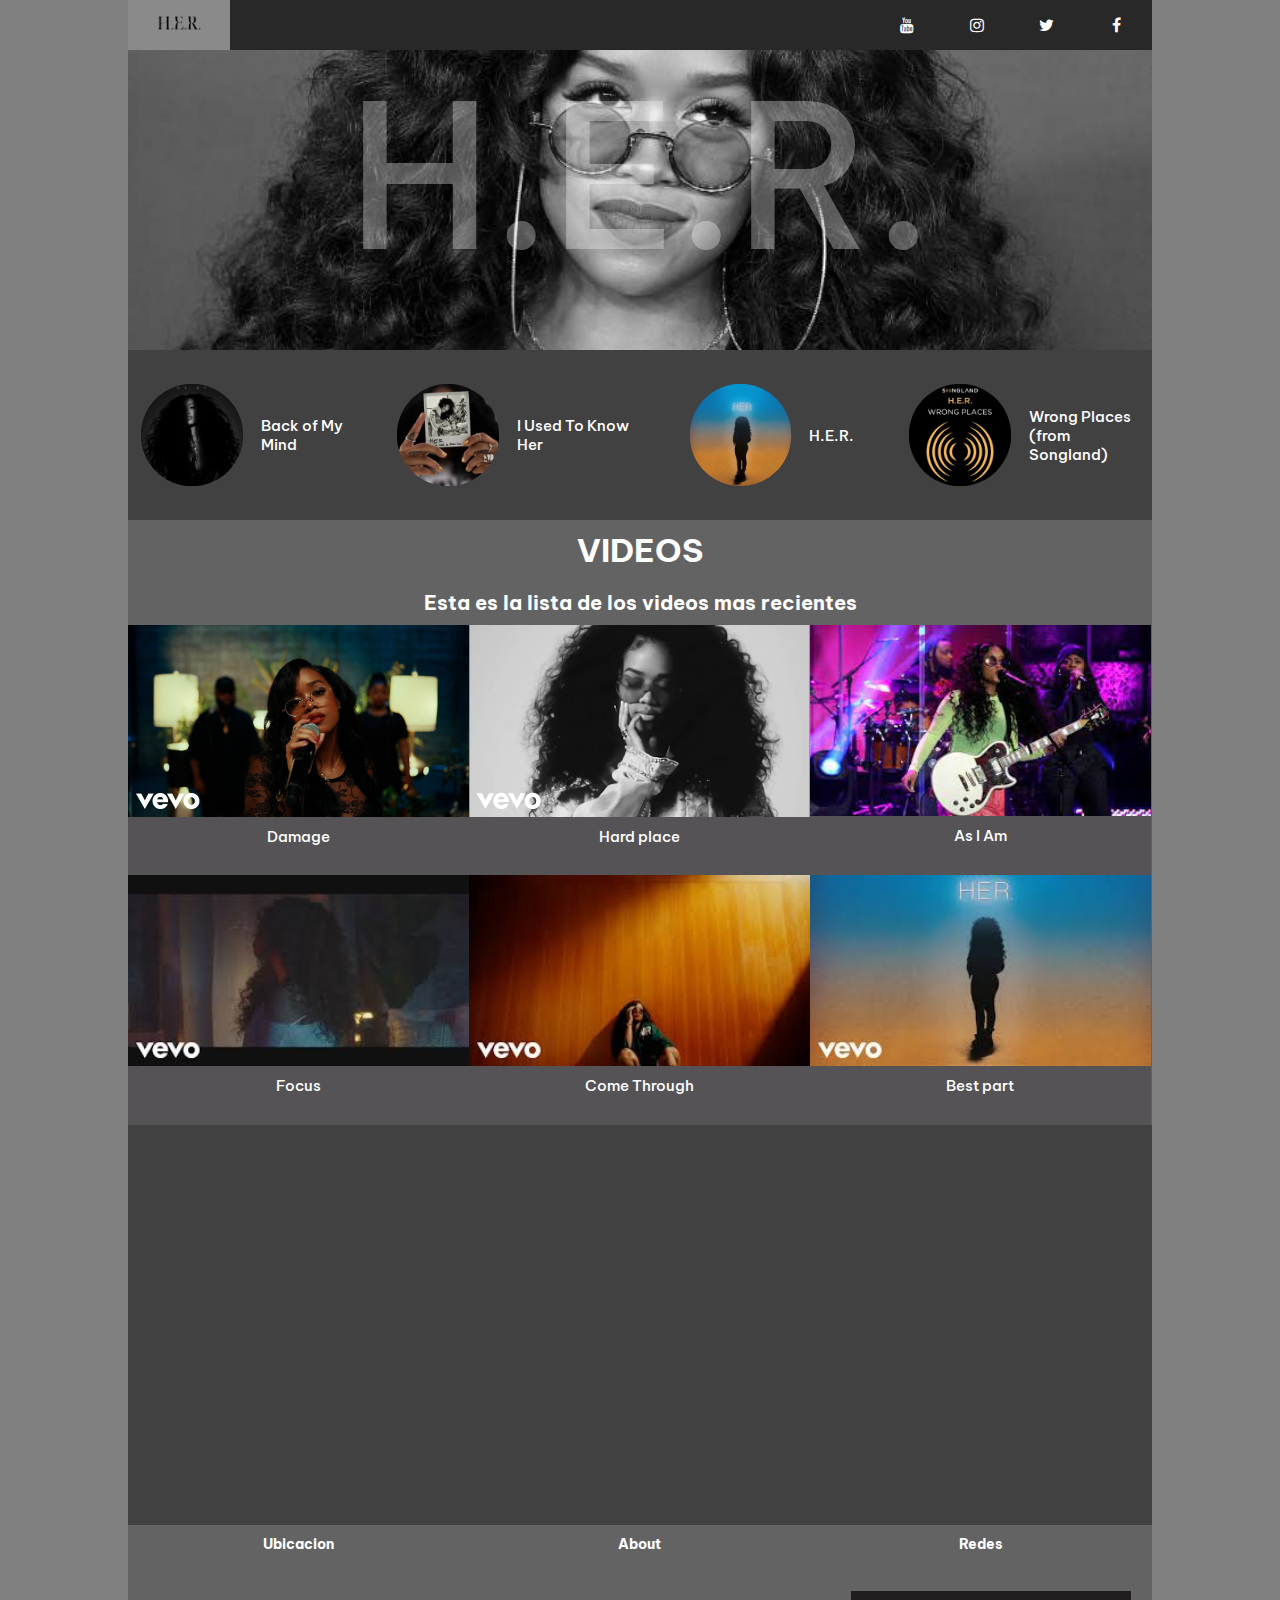
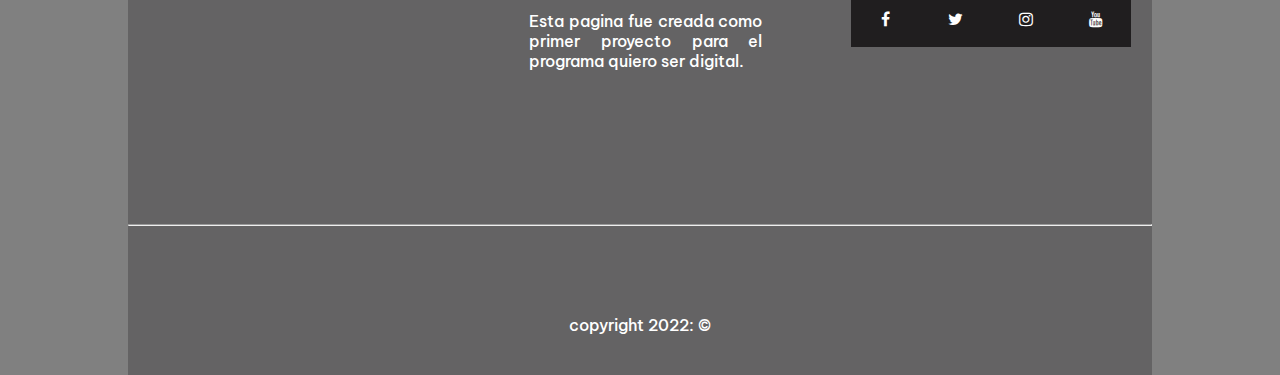
<file: index.html>
<!DOCTYPE html>
<html lang="en">
<head>

    <meta charset="UTF-8">
    <meta http-equiv="X-UA-Compatible" content="IE=edge">
    <meta name="viewport" content="width=device-width, initial-scale=1.0">
    <link rel="shortcut icon" href="./images/img-Favicon.png" type="image/x-icon">
    <link rel="stylesheet" href="./css/styles.css">
    <link rel="preconnect" href="https://fonts.googleapis.com">
    <link rel="preconnect" href="https://fonts.gstatic.com" crossorigin>
    <link rel="stylesheet" href="https://cdnjs.cloudflare.com/ajax/libs/font-awesome/4.7.0/css/font-awesome.min.css">
    <link href="https://fonts.googleapis.com/css2?family=Be+Vietnam+Pro:wght@300&display=swap" rel="stylesheet">
    <title>Fan page</title>
    
</head>
    <body>  
        <header>
            <div class="logo">
                <a href="#"><img class="logo-img" src="./images/img-Favicon.png"></a> 
            </div>
            <nav>
                <ul>                          
                    <li ><a target="black_" href="https://www.facebook.com/officialHERmusic/" class="fa fa-facebook"></a></li>     
                    <li ><a target="black_" href="https://smarturl.it/HERtw?IQid=site" class="fa fa-twitter"></a></li>
                    <li ><a target="black_" href="https://www.instagram.com/hermusicofficial/" class="fa fa-instagram"></a></li>
                    <li ><a target="black_" href="https://www.youtube.com/channel/UCFwC3Ryue6CorFm2xCEG0Aw" class="fa fa-youtube"></a></li>         
                </ul>  
            </nav>
        </header>  

        <main>
            <div class="main-div">   
                <a href="./page2.html" class="main-a">H.E.R.</a>
            </div>        
        </main>   
   
        <section >
            <div class="div-section-album">
                <div class="div-album">
                    <img class="img-album"src="./images/album1.jpg"> 
                    <a target="black_" class="a-album" href="https://www.deezer.com/en/album/237729492">Back of My Mind</a>                                              
                </div>
                <div class="div-album">
                    <img class="img-album" src="./images/album2.jpg">
                    <a target="black_" class="a-album" href="https://www.deezer.com/en/album/108612682">I Used To Know Her</a>     
                </div>
                <div class="div-album">
                    <img class="img-album" src="./images/album3.jpg">
                    <a target="black_" class="a-album" href="https://www.deezer.com/en/album/49911462">H.E.R.</a>     
                </div>
                <div class="div-album">
                    <img class="img-album" src="./images/album4.jpg">
                    <a target="black_" class="a-album" href="https://www.deezer.com/en/album/143225522">Wrong Places (from Songland)</a>     
                </div>
            </div>       
        </section> 

        <section>                
            <div class="div-section-videos-titles">
                <h1>VIDEOS</h1>  
                <h2>Esta es la lista de los videos mas recientes</h2>  
            </div>  
            <div class="div-section-videos">   
                <div class="div-video-box">               
                    <img class="img-video img-mosaico1" src="./images/video1.jpg">                                
                    <a target="black_" class="a-video" href="https://www.youtube.com/watch?v=PAFAfhod9TU">Damage</a>                
                </div>  
                <div class="div-video-box">               
                    <img class="img-video img-mosaico1" src="./images/video2.jpg">                                
                    <a target="black_" class="a-video" href="https://www.youtube.com/watch?v=zfHbuTG8IHE">Hard place</a>                
                </div>  
                <div class="div-video-box">               
                    <img class="img-video img-mosaico1" src="./images/video3.jpg">                                
                    <a target="black_" class="a-video" href="https://www.youtube.com/watch?v=lQ2UAXR9HYE">As I Am</a>                
                </div>  
                <div class="div-video-box">               
                    <img class="img-video img-mosaico1" src="./images/video4.jpg">                                
                    <a target="black_" class="a-video" href="https://www.youtube.com/watch?v=Z5ze4CUAkE8">Focus</a>                
                </div>  
                <div class="div-video-box">               
                    <img class="img-video img-mosaico1" src="./images/video5.jpg">                                
                    <a target="black_" class="a-video" href="https://www.youtube.com/watch?v=50GjhhyfN_Q">Come Through</a>                
                </div>  
                <div class="div-video-box">               
                    <img class="img-video img-mosaico1" src="./images/video6.jpg">                                
                    <a target="black_" class="a-video" href="https://www.youtube.com/watch?v=vBy7FaapGRo">Best part</a>                
                </div>  
            </div>
        </section>    
        
        <section>
            <div class="div-media">
                <iframe width="560" height="315" src="https://www.youtube.com/embed/6m8Pi4RFU7g" title="YouTube video player" frameborder="0" allow="accelerometer; autoplay; clipboard-write; encrypted-media; gyroscope; picture-in-picture" allowfullscreen></iframe>
            </div>        
        </section>
        <footer>          
            <div class="footer-div-box">
                <div class="footer-div-txt">
                    <h4>Ubicacion</h4>
                </div>
                <div class="footer-div-map">
                    <div class="mapouter">
                        <div class="gmap_canvas">
                            <iframe width="600" height="600" id="gmap_canvas" src="https://maps.google.com/maps?q=bogota&t=&z=13&ie=UTF8&iwloc=&output=embed" frameborder="0" scrolling="no" marginheight="0" marginwidth="0"></iframe>
                            <a href="https://putlocker-is.org"></a>
                            <br>                  
                            <a href="https://www.embedgooglemap.net">embedgooglemap.net</a>                    
                        </div>
                    </div>
                </div>                
            </div>  
            <div class="footer-div-box">
                <div class="footer-div-txt">
                    <h4>About</h4>
                </div>
                <div class="footer-div-map">
                    <p>Esta pagina fue creada como primer proyecto para el programa quiero ser digital. <br> </p>
                </div>
            </div>  
            <div class="footer-div-box"> 
               
                <div class="footer-div-txt">
                    <h4>Redes</h4>
                </div>
                <ul class="ul-color">                          
                    <li ><a target="black_" href="https://www.facebook.com/officialHERmusic/" class="fa fa-facebook"></a></li>     
                    <li ><a target="black_" href="https://smarturl.it/HERtw?IQid=site" class="fa fa-twitter"></a></li>
                    <li ><a target="black_" href="https://www.instagram.com/hermusicofficial/" class="fa fa-instagram"></a></li>
                    <li ><a target="black_" href="https://www.youtube.com/channel/UCFwC3Ryue6CorFm2xCEG0Aw" class="fa fa-youtube"></a></li>              
                </ul>  
            </div>  
            <div class="div-copyright">
                <hr>              
            </div>
            <div class="div-copyright">
                <p class="center">copyright  2022: &copy;</p>   
            </div>
           
        </footer>
    </body>
</html>
</file>
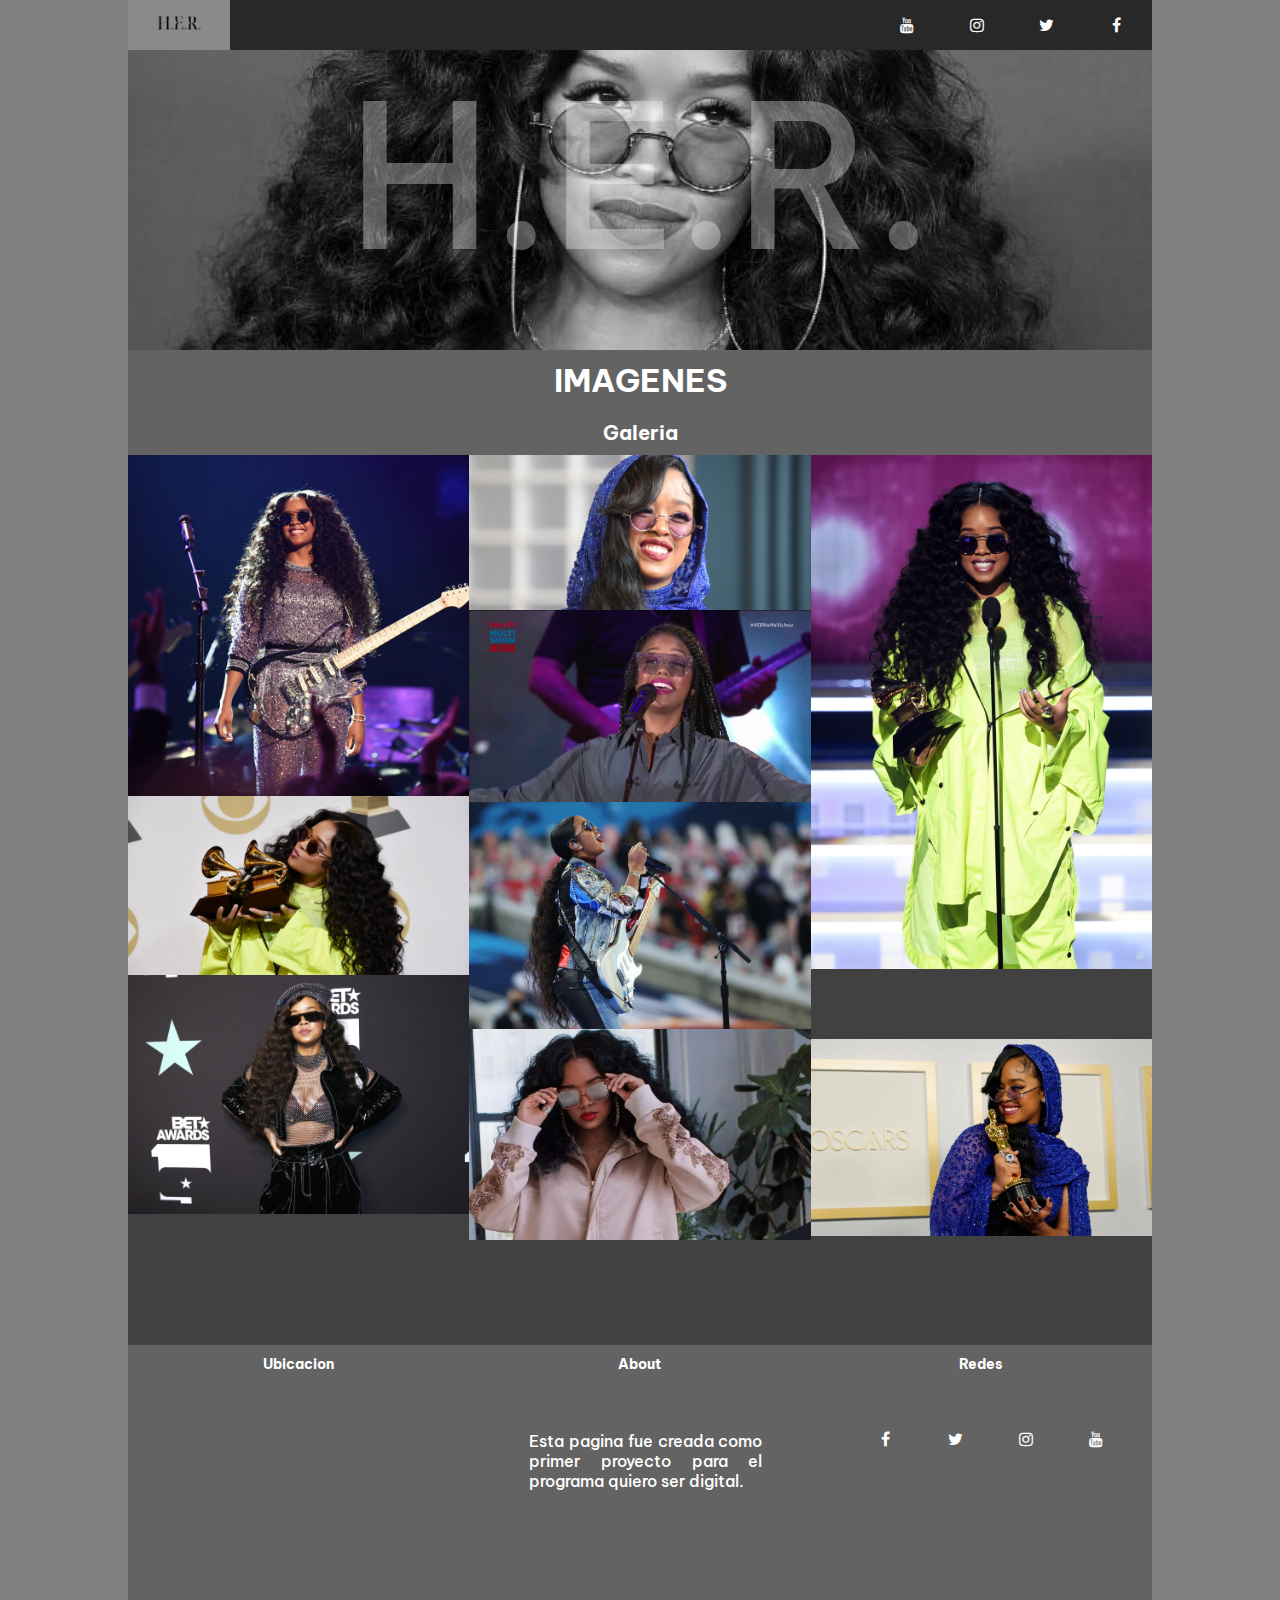
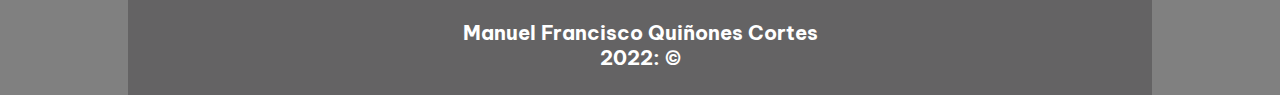
<file: page2.html>
<!DOCTYPE html>
<html lang="en">
    <head>
        <meta charset="UTF-8">
        <meta http-equiv="X-UA-Compatible" content="IE=edge">
        <meta name="viewport" content="width=device-width, initial-scale=1.0">
        <link rel="shortcut icon" href="./images/img-Favicon.png" type="image/x-icon">
        <link rel="stylesheet" href="./css/styles.css">
        <link rel="preconnect" href="https://fonts.googleapis.com">
        <link rel="preconnect" href="https://fonts.gstatic.com" crossorigin>
        <link rel="stylesheet" href="https://cdnjs.cloudflare.com/ajax/libs/font-awesome/4.7.0/css/font-awesome.min.css">
        <link href="https://fonts.googleapis.com/css2?family=Be+Vietnam+Pro:wght@300&display=swap" rel="stylesheet">
        <title>Fan page</title>        
    </head>
    <body>  
        <header>
            <div class="logo">
                <a href="./index.html"><img class="logo-img" src="./images/img-Favicon.png"></a> 
            </div>
            <nav>
                <ul>                          
                    <li ><a href="#" class="fa fa-facebook"></a></li>     
                    <li ><a href="#" class="fa fa-twitter"></a></li>
                    <li ><a href="#" class="fa fa-instagram"></a></li>
                    <li ><a href="#" class="fa fa-youtube"></a></li>         
                </ul>  
            </nav>
        </header>  

        <main>
            <div class="main-div">   
                <a href="./index.html" class="main-a">H.E.R.</a>
            </div>        
        </main>   
    
        <section>                
            <div class="div-section-videos-titles">
                <h1>IMAGENES</h1>  
                <h2>Galeria</h2>  
            </div>  
        </section>

        <section>                
            <div class="section-mosaico">
                <div class="div-mosaico">
                    <img class="img-mosaico img-mosaico1" src="./images/mosaico/1.jpg">
                    <img class="img-mosaico img-mosaico1" src="./images/mosaico/2.jpg">
                    <img class="img-mosaico" src="./images/mosaico/3.jpg">                
                </div>
            
                <div class="div-mosaico">
                    <img class="img-mosaico" src="./images/mosaico/4.jpg">
                    <img class="img-mosaico" src="./images/mosaico/7.jpg">
                    <img class="img-mosaico" src="./images/mosaico/8.jpg">
                    <img class="img-mosaico" src="./images/mosaico/9.jpg">                
                </div>
                <div class="div-mosaico">               
                    <img class="img-mosaico img-mosaico2" src="./images/mosaico/5.jpg">
                    <img class="img-mosaico" src="./images/mosaico/6.jpg">                
                </div>            
            </div>  
        </section>

        <footer>
            <div class="footer-div-box">
                <div class="footer-div-txt">
                    <h4>Ubicacion</h4>
                </div>
                <div class="footer-div-map">
                    <div class="mapouter">
                        <div class="gmap_canvas">
                            <iframe width="600" height="600" id="gmap_canvas" src="https://maps.google.com/maps?q=bogota&t=&z=13&ie=UTF8&iwloc=&output=embed" frameborder="0" scrolling="no" marginheight="0" marginwidth="0"></iframe>
                            <a href="https://putlocker-is.org"></a>
                            <br>                  
                            <a href="https://www.embedgooglemap.net">embedgooglemap.net</a>                    
                        </div>
                    </div>
                </div>
                
            </div>  
            <div class="footer-div-box">
                <div class="footer-div-txt">
                    <h4>About</h4>
                </div>
                <div class="footer-div-map">
                    <p>Esta pagina fue creada como primer proyecto para el programa quiero ser digital.</p>
                </div>
            </div>  
            <div class="footer-div-box"> 
                <div class="footer-div-txt">
                    <h4>Redes</h4>
                </div>
                <ul>                          
                    <li ><a href="#" class="fa fa-facebook"></a></li>     
                    <li ><a href="#" class="fa fa-twitter"></a></li>
                    <li ><a href="#" class="fa fa-instagram"></a></li>
                    <li ><a href="#" class="fa fa-youtube"></a></li>         
                </ul>  
            </div>  
            <div class="div-copyright">
                <h2>Manuel Francisco Quiñones Cortes <br> 2022: &copy;</h2>   
            </div>
        </footer>
    </body>
</html>
</file>
<file: css/styles.css>
body{  
  font-family: 'Be Vietnam Pro', sans-serif; 
  background-color: #424142;
  margin: 0;
  padding: 0;
  border: 0;
  font-size: 16px;
  font-weight: 500;
}

header{
  margin: 0;
  padding: 0 10%;
  background-color: #808080;
  height: 50px; 
  width: 80%;
  position: fixed; 
}


main { 
  background-color: #808080;   
  height:350px;
  padding: 0 10%;   
  border: 0;
  margin: 0;
}


.main-div{
  padding: 0;
  border: 0;
  margin: 0;
  width: 100%;
  height: 100%;
  background-position: center;
  background-repeat: no-repeat;
  background-size: cover;
  background-image: url("../images/main.jpg");
  display:flex;
  flex-direction: column;
  justify-content: center;
  text-align: center;
  transition-delay: 0.1s; 
}

.main-a{
  font-size: 200px;
  color: rgba(255, 255, 255, 0.322);
  text-decoration: none;
}

.main-a:hover{
  font-size: 200px;
  color: white;
  text-decoration: none;
}


.logo{
  margin: 0;
  border: 0;
  padding: 0;
  width: 10%;   
  height: 100%;
  background-color: #8a8a8a;    
  float: left; 
  display: flex; 
  align-items: center ; 
  justify-content: center;
}

nav{
  width: 90%;   
  background-color: #282828;  
  float:left; 
  height: 100%;
  margin: 0;
  border: 0; 
  padding: 0;
  display:flex;
  flex-direction: column;
  justify-content: center;
  
}



.logo-img{
  width: 46px;
  height: 46px;
  margin: 0;
  padding-top: 0;
  padding-bottom: 0;
  padding-left: auto;
  padding-right: auto;
  border: 0;
}

ul{
  list-style: none;
}

nav li{
  display: inline-block;   
  float: right;
}

footer li{
  display: inline-block;   
  float: left;
}

li a{   
  text-decoration: none;    
  color: white;
  padding: 0 10px;
  margin: 0;  
  font-size: 20px;
}

.fa {
  padding: 20px;
  font-size: 30px;
  width: 30px;
  text-align: center;
  text-decoration: none;
  border-radius: 50%;
}


.nav-li a:hover {
  background-color: #201e1f;
  color: #ffc801;
}



section{
  display:block;
  background-color: #808080;
  color: #201e1f;   
  margin: 0;    
  padding-top: 0;
  padding-bottom: 0;
  padding-left: 10%;
  padding-right: 10%;   
  border: 0;
}

.div-section-album{
  width: 100%;
  height: 170px;
  background-color: #424142;
}


.div-section-videos{
  width: 100%;
  height: 500px;
  background-color: #42414273;
  text-align: center;
}

.div-section-videos-titles{
  width: 100%;
  height: auto;
  background-color: #42414273;
  text-align: center;
}


.div-album{  
  width: 25%;
  height: 100%;
  padding: 0;
  margin: 0;
  border: 0;
  float: left; 
  display: flex;
  justify-content: center;
  align-items: center;
}

.img-album{  
  width: 40%;   
  border-radius: 50%;
  padding: 5%;
}

.img-album:hover{
  border: solid 2px white;
}


.a-album{  
  padding: 20px  5px;
  color: white;
  font-size: 15px;
  text-decoration: none;
}

.div-album a:hover{ 
  text-decoration:underline;
}

h1{
  padding-top: 10px;
  padding-bottom: 10px;
  margin: 0;
  border: 0;
  color:white;
}

h2{
  padding-top: 10px;
  padding-bottom: 10px;
  font-size: 20px;
  margin: 0;
  border: 0;
  color:white;
}

.div-video-box{
  float: left;
  border: 0;
  margin: 0;
  padding: 0;   
  width: 33.3%;  
  height: 250px;  
  background-color: #42414273;
}


.img-video{
  display: block;
  width: 100%;  
  object-fit: contain;
  padding: 0;
  margin: 0;
  border: 0;
}


.a-video{  
  display: block;
  padding: 10px ;
  margin: 0;
  border: 0;
  color: white;
  font-size: 15px;
  text-decoration: none;
}

.div-video-box a:hover{ 
  text-decoration:underline;
}

.div-media{ 
  margin: 0;
  border: 0;
  padding: 0;
  width: 100%;
  height: 400px;
  background-color: #424142;
  display: flex;
  justify-content: center;
  align-items: center;
}

footer{
  display:block;
  background-color: #808080;
  margin: 0;    
  padding-top: 0;
  padding-bottom: 0;
  padding-left: 10%;
  padding-right: 10%;   
  border: 0;  
}

.footer-div{
  width: 100%;
  height: 500px;  
  text-align: center;
}

.footer-div-box{
  float: left;
  border: 0;
  margin: 0;
  padding: 0;   
  width: 33.33%;  
  height: 250px;  
  background-color: #42414273;
}

h4{
  padding-top: 10px;
  padding-left: 0;
  padding-bottom: 0;
  padding-right: 0;
  font-size: 14px;
  margin: 0;
  border: 0;
  color:white;
  display: block;
}

.footer-div-map{
  display: block;
  margin:0;
  border: 0;
  padding:20px 40px;
  width: 80%;
  height: 200px;
}

.footer-div-txt{
  text-align: center;
  display: block;
  margin: 0;
  border: 0;
  padding:0;
  width: 100%;
  height: 50px;
}


.mapouter{
  position:relative;
  text-align:right;
  width: 100%;  
  height: 100%;
  object-fit: contain;
}

.gmap_canvas {
  overflow:hidden;
  background:none!important;
  width: 100%;  
  height: 100%;
  object-fit: contain;
}

.div-copyright{
  border: 0;
  padding: 0;
  width: 100%;
  height: 100px;
  background-color: #42414273;
  text-align: center;
  display: flex;
  justify-content: center;
  align-items: center;
}
p{
  padding: 0 20px;
  color: white;
}

.section-mosaico{
  width: 100%;
  height: 890;  
  text-align: center;  
}

.div-mosaico{
  float: left;
  margin: 0;
  padding: 0;
  border: 0;
  width: 33.33%;
  height: 890px;;
  background-color: #424142;
}

.img-mosaico{
  display: block;
  width: 100%;  
  object-fit: contain;
  padding: 0;
  margin: 0;
  border: 0;   
}

.img-mosaico1{
  border: 0;
  margin-top: 0;
  margin-left: 0;
  margin-right: 0;
  padding: 0;  
}

.img-mosaico2{
  border: 0;
  margin-top: 0;
  margin-left: 0;
  margin-right: 0;
  margin-bottom: 70px;
  padding: 0;  
}

.div-album-50{
  float: left;
  display: inline;
  border: 0;
  margin: 0;
  padding: 0;
  width: 50%;
  height: 170px;
  background-color: #424142;
}

center{
  display: flex;
  align-items: center; 
  justify-content: center;
}
p{
  text-align: justify;
}
.ul-color li{
  background-color: #201e1f;
}
hr{
  padding: 0;
  margin: 0;
  width: 100%;
}
</file>
